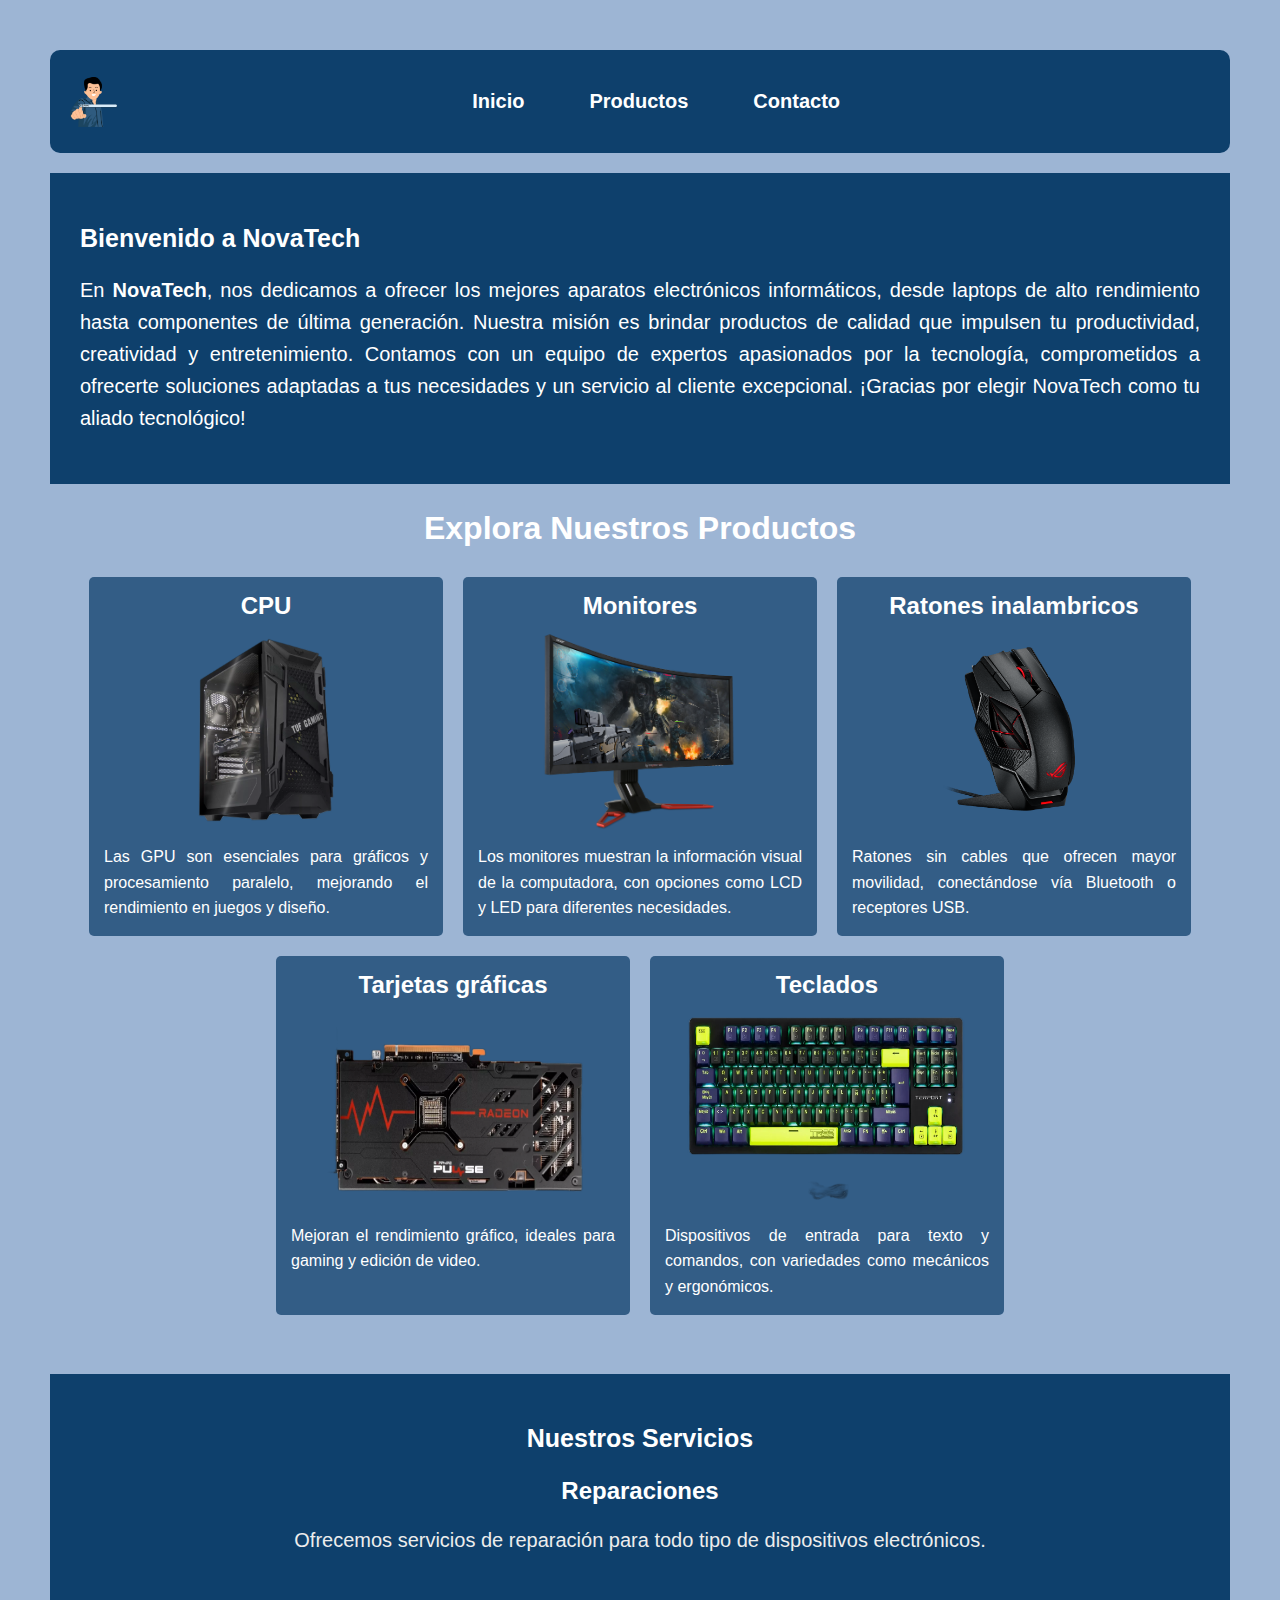
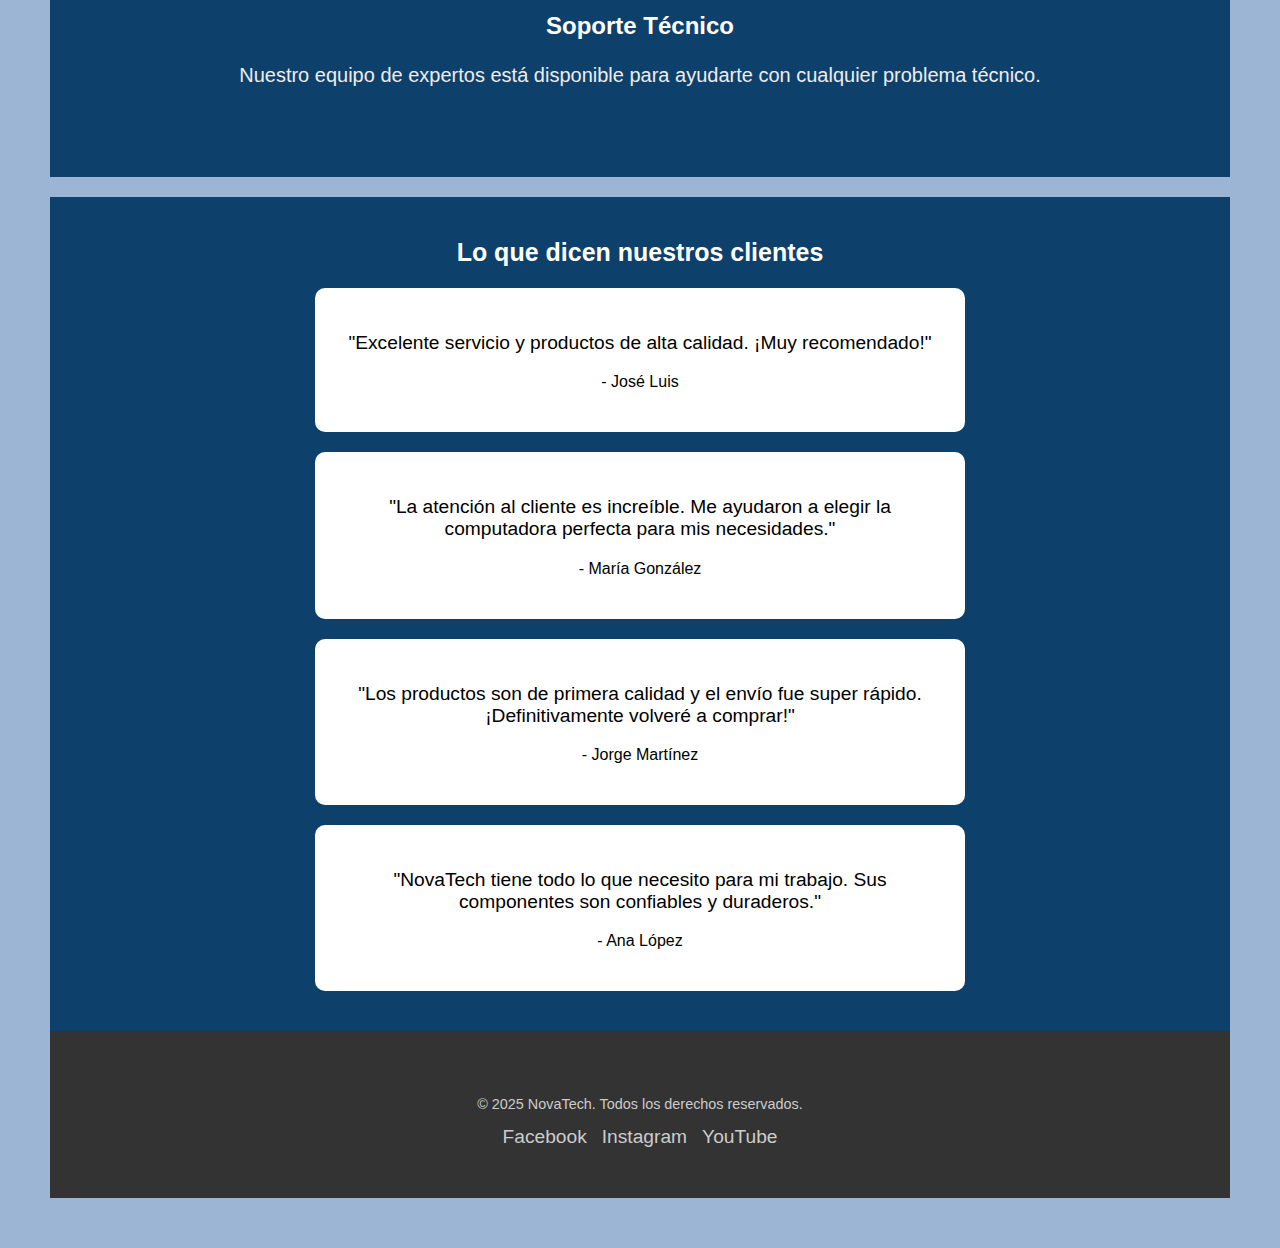
<file: index.html>
<!DOCTYPE html>
<html lang="es">
<head>
    <meta charset="UTF-8">
    <meta name="viewport" content="width=device-width, initial-scale=1.0">
    <title>Aparatos Electrónicos Informáticos</title>
    <link rel="stylesheet" href="estilos/styles.css">
    <link rel="shortcut icon" href="imagenes/informacion.webp" type="image/x-icon">
</head>
<body>
    
    <nav class="menus">
        <img src="imagenes/informacion.webp" alt="Logo" class="logo">
        <div class="menu-contenedor">
            <a href="index.html" class="menu">Inicio</a>
            <a href="paginas/productos.html" class="menu">Productos</a>
            <a href="paginas/contacto.html" class="menu">Contacto</a>
        </div>
    </nav>
    <!-- Practica 2 -->
    <div class="contenedor-bienvenida">
    <h2 class="seccion">Bienvenido a NovaTech</h2>
    <p class="parrafo">En <strong>NovaTech</strong>, nos dedicamos a ofrecer los mejores aparatos electrónicos informáticos, desde laptops de alto rendimiento hasta componentes de última generación. Nuestra misión es brindar productos de calidad que impulsen tu productividad, creatividad y entretenimiento. Contamos con un equipo de expertos apasionados por la tecnología, comprometidos a ofrecerte soluciones adaptadas a tus necesidades y un servicio al cliente excepcional. ¡Gracias por elegir NovaTech como tu aliado tecnológico!</p>
    </div>

    <h2 class="parrafo-productos">Explora Nuestros Productos</h2>
    <div class="contenedor-cartas">
        <div class="imagen">
            <p class="titulo_imagen">CPU</p>
            <!--<img class="imagenes" src="Imagenes_informatica/teclado.png" alt="Descrpción de imagen">-->
            <a href="#">
                <img class="imagenes" src="imagenes/ART2.webp" alt="">
            </a>
            <p class="descripcion_imagen">Las GPU son esenciales para gráficos y procesamiento paralelo, mejorando el rendimiento en juegos y diseño.</p>
        </div>

        <div class="imagen">
            <p class="titulo_imagen">Monitores</p>
            <!--<img class="imagenes" src="Imagenes_informatica/teclado.png" alt="Descrpción de imagen">-->
            <a href="#">
                <img class="imagenes" src="imagenes/ART3.webp" alt="">
            </a>
            <p class="descripcion_imagen">Los monitores muestran la información visual de la computadora, con opciones como LCD y LED para diferentes necesidades.</p>
        </div>

        <div class="imagen">
            <p class="titulo_imagen">Ratones inalambricos</p>
            <!--<img class="imagenes" src="Imagenes_informatica/teclado.png" alt="Descrpción de imagen">-->
            <a href="#">
                <img class="imagenes" src="imagenes/ART5.webp" alt="">
            </a>
            <p class="descripcion_imagen">Ratones sin cables que ofrecen mayor movilidad, conectándose vía Bluetooth o receptores USB.</p>
        </div>

        <div class="imagen">
            <p class="titulo_imagen">Tarjetas gráficas</p>
            <!--<img class="imagenes" src="Imagenes_informatica/teclado.png" alt="Descrpción de imagen">-->
            <a href="#">
                <img class="imagenes" src="imagenes/ART8.webp" alt="">
            </a>
            <p class="descripcion_imagen">Mejoran el rendimiento gráfico, ideales para gaming y edición de video.</p>
        </div>

        <div class="imagen">
            <p class="titulo_imagen">Teclados</p>
            <!--<img class="imagenes" src="Imagenes_informatica/teclado.png" alt="Descrpción de imagen">-->
            <a href="#">
                <img class="imagenes" src="imagenes/ART10.webp" alt="">
            </a>
            <p class="descripcion_imagen">Dispositivos de entrada para texto y comandos, con variedades como mecánicos y ergonómicos.</p>
        </div>
    </div>

    <div class="contenedor-servicios">
        <h2 class="seccion">Nuestros Servicios</h2>
        <div class="servicio">
            <h3 class="titulo_servicio">Reparaciones</h3>
            <p class="descripcion_servicio">Ofrecemos servicios de reparación para todo tipo de dispositivos electrónicos.</p>
        </div>
        <div class="servicio">
            <h3 class="titulo_servicio">Soporte Técnico</h3>
            <p class="descripcion_servicio">Nuestro equipo de expertos está disponible para ayudarte con cualquier problema técnico.</p>
        </div>
    </div>

    <div class="contenedor-testimonios">
        <h2 class="seccion">Lo que dicen nuestros clientes</h2>
        <div class="testimonio">
            <p class="texto_testimonio">"Excelente servicio y productos de alta calidad. ¡Muy recomendado!"</p>
            <p class="autor_testimonio">- José Luis</p>
        </div>
        <div class="testimonio">
            <p class="texto_testimonio">"La atención al cliente es increíble. Me ayudaron a elegir la computadora perfecta para mis necesidades."</p>
            <p class="autor_testimonio">- María González</p>
        </div>
        <div class="testimonio">
            <p class="texto_testimonio">"Los productos son de primera calidad y el envío fue super rápido. ¡Definitivamente volveré a comprar!"</p>
            <p class="autor_testimonio">- Jorge Martínez</p>
        </div>
        <div class="testimonio">
            <p class="texto_testimonio">"NovaTech tiene todo lo que necesito para mi trabajo. Sus componentes son confiables y duraderos."</p>
            <p class="autor_testimonio">- Ana López</p>
        </div>
    </div>

    <footer class="pie-pagina">
        <div class="derechos">
            <p>© 2025 NovaTech. Todos los derechos reservados.</p>
        </div>
        <div class="redes-sociales">
            <a href="https://www.facebook.com/share/1DUU9bxd25/?mibextid=wwXIfr" target="_blank">Facebook<i class="fab fa-facebook-f"></i></a>
            <a href="https://www.instagram.com/ghiatecnologia?igsh=bmw3eWxlamlzbjBl" target="_blank">Instagram<i class="fab fa-instagram"></i></a>
            <a href="https://youtube.com/@ghiatecnologia?si=MBgMnG4NZ07Kdyrm " target="_blank">YouTube<i class="fab fa-youtube"></i></a>
        </div>
    </footer>
</body>
</html>
</file>
<file: estilos/styles.css>
:root {
    --fuente-texto: Arial;
}
html {
    scroll-behavior: smooth;
}
body {
    margin: 20px;
    background-color: rgb(157, 181, 212);
    font-family: var(--fuente-texto);
}
/* Menú de navegación */
.menus {
    border-radius: 10px;
    display: flex;
    align-items: center;
    padding: 10px;
    background-color: rgba(5, 56, 101, 0.941);
}
.logo {
    height: 50px;
    margin-right: auto;
}
.menu-contenedor {
    display: flex;
    justify-content: center;
    flex-grow: 1;
}
.menu {
    text-decoration: none;
    color: white;
    font-weight: bold;
    margin-right: 15px;
}
.menu:hover {
    color: #007bff;
}
.contenedor-bienvenida {
    background-color: rgba(5, 56, 101, 0.941);
    padding: 20px;
    margin-top: 20px;
}
.seccion {
    font-size: 25px;
    font-weight: 700;
    color: white;
    font-family: var(--fuente-texto);
}
.parrafo {
    color: white;
    font-family: var(--fuente-texto);
    line-height: 1.6;
    font-size: 20px;
    text-align: justify;
}
/* Exploración Productos */
.parrafo-productos {
    text-align: center;
    font-size: 2rem;
    font-weight: 700;
    color: white;
    font-family: var(--fuente-texto);
    margin-bottom: 30px;
}
.contenedor-cartas {
    display: flex;
    flex-wrap: wrap;
    justify-content: center;
    gap: 20px;
}
.imagen {
    background-color: rgba(5, 56, 101, 0.7);
    border-radius: 5px;
    overflow: hidden;
    width: 250px;
    text-align: center;
}
.titulo_imagen {
    font-family: var(--fuente-texto);
    font-size: 1.5rem;
    font-weight: 600;
    color: white;
    margin: 15px 0 10px;
}
.imagenes {
    max-width: 80%;
    height: 200px;
    margin: auto;
    padding-bottom: 10px;
}
.descripcion_imagen {
    font-family: var(--fuente-texto);
    font-size: 1rem;
    line-height: 1.6;
    text-align: justify;
    color: white;
    padding: 0 15px 15px;
    margin: 0;
}
/* Estilos para la sección de servicios */
.contenedor-servicios {
    padding: 20px;
    background-color: rgba(5, 56, 101, 0.941);
    margin-top: 5%;
    text-align: center;
}
.servicio {
    font-family: var(--fuente-texto);
    margin-bottom: 60px;
}
.titulo_servicio {
    font-size: 1.5rem;
    color: white;
}
.descripcion_servicio {
    font-size: 20px;
    color: rgb(237, 237, 237);
}
/* Estilos para la sección de testimonios */
.contenedor-testimonios {
    margin-top: 20px;
    padding: 20px;
    background-color: rgba(5, 56, 101, 0.941);
    text-align: center;
}
.testimonio {
    margin: 0 auto 20px;
    background-color: white;
    border-radius: 10px;
    padding: 20px;
    max-width: 600px;
}
.texto_testimonio {
    font-size: 1.2rem;
    color: black;
    font-family: var(--fuente-texto);
}
.autor_testimonio {
    font-size: 1rem;
    color: black;
    font-family: var(--fuente-texto);
}
/* Estilos del pie de página */
.pie-pagina {
    background-color: #333;
    color: white;
    padding: 50px;
    font-family: var(--fuente-texto);
    text-align: center;
}
.derechos {
    font-size: 0.9rem;
    color: #ccc;
    margin-bottom: 10px;
}
.redes-sociales {
    display: flex;
    justify-content: center;
    gap: 15px;
}
.redes-sociales a {
    color: #ccc;
    text-decoration: none;
    font-size: 1.2rem;
    transition: color 0.3s ease;
}
.redes-sociales a:hover {
    color: #007BFF;
}
/***************************************************! Página Productos !*****************************************/
.productos {
    margin-top: 20px;
    text-align: center;
    padding: 40px 20px;
    background-color: rgba(5, 56, 101, 0.941);
    border-radius: 10px;
}
/* TÍTULO */
.productos_titulo {
    font-size: 2rem;
    color: white;
    margin-bottom: 20px;
}
/* MENÚ DE CATEGORÍAS */
.productos_menu {
    display: flex;
    justify-content: center;
    gap: 15px;
    margin-bottom: 30px;
    margin-top: 40px;
}
.productos_categoria {
    background-color: white;
    font-weight: bold;
    padding: 15px 15px;
    border: none;
    border-radius: 5px;
    cursor: pointer;
    transition: all 0.3s ease-in-out;
}
.productos_categoria:hover {
    background-color: rgba(71, 156, 171, 0.982);
}
.productos_categoria-contenedor {
    margin-bottom: 50px;
    padding: 20px;
    border-bottom: 2px solid white;
}
/* LISTA DE PRODUCTOS */
.productos_lista {
    display: flex;
    flex-wrap: wrap;
    justify-content: center;
    gap: 20px;
}
/* ITEM DE PRODUCTO */
.productos_item {
    background-color: rgba(255, 255, 255, 0.9);
    border-radius: 10px;
    padding: 15px;
    width: 250px;
    height: 450px;
    box-shadow: 0 4px 8px rgba(0, 0, 0, 0.1);
    display: flex;
    flex-direction: column;
    justify-content: space-between;
    margin: 10px;
    overflow: hidden;
}
.productos_imagen {
    width: 100%;
    height: 200px;
    object-fit: contain;
    border-radius: 5px;
    justify-content: center;
}
.productos_nombre {
    font-size: 1.3rem;
    font-weight: bold;
    color: rgba(5, 56, 101, 0.941);
    margin: 10px 0;
}
.productos_precio {
    font-size: 1.2rem;
    font-weight: bold;
    color: green;
    margin: 5px 0;
}
.productos_descripcion-contenedor {
    max-height: 0;
    overflow: hidden;
    transition: max-height 0.3s ease;
}
.ver-mas-checkbox:checked ~ .productos_descripcion-contenedor {
    max-height: 100px;
}
.productos_descripcion {
    font-size: 0.8rem;
    color: #444;
    margin-top: 5px;
    font-family: var(--fuente-texto);
}
/* Ocultar el checkbox */
.ver-mas-checkbox {
    display: none;
}
/* Botones */
.botones {
    display: flex;
    justify-content: space-between;
    margin-top: 10px;
}
.boton_ver_mas, .boton_comprar {
    padding: 10px 15px;
    border: none;
    border-radius: 5px;
    cursor: pointer;
    font-size: 0.9rem;
}
.boton_ver_mas {
    background-color: #007bff;
    color: white;
}
.boton_comprar {
    background-color: #054992;
    color: white;
}
.boton_ver_mas:hover {
    background-color: #0056b3;
}
.boton_comprar:hover {
    background-color: #2f7fbc;
}
.texto_ver_menos {
    display: none;
}
.ver-mas-checkbox:checked ~ .botones .texto_ver_mas {
    display: none;
}
.ver-mas-checkbox:checked ~ .botones .texto_ver_menos {
    display: inline;
}
/*******************************************? Página Contacto ?********************************************************/
.contacto {
    text-align: center;
    padding: 40px 20px;
    max-width: 800px;
    margin: auto;
}
.contacto_mapa {
    background-color: #ffffff;
    padding: 20px;
    border-radius: 10px;
    margin-bottom: 20px;
}
.mapa iframe {
    width: 100%;
    height: 300px;
    border-radius: 10px;
    background-color: rgba(255, 255, 255, 0.9);
}
.contacto_redes {
    padding: 20px;
    color: rgba(5, 56, 101, 0.941);
    font-size: 1.3rem;
}
.redes_sociales {
    display: flex;
    justify-content: center;
    gap: 20px;
    margin-top: 10px;
}
.contacto_redes a {
    text-decoration: none;
    color: white;
    padding: 10px 20px;
    border-radius: 5px;
    display: flex;
    align-items: center;
    gap: 10px;
    font-size: 18px;
}
.contacto_redes a:hover {
    color: #007BFF;
}
.contacto_redes a img {
    width: 30px;
    height: 30px;
}
/********************************************* Modo responsive ***********************************************/
/* Móviles (menos de 600px) */
@media (max-width: 600px) {
    body {
        margin: 10px;
    }
    .menus {
        padding: 5px;
    }
    .menu {
        font-size: 14px;
        padding: 5px 10px;
    }
    .contenedor-bienvenida {
        padding: 10px;
    }
    .seccion {
        font-size: 18px;
    }
    .parrafo {
        font-size: 14px;
    }
    .productos {
        font-size: 1.2rem;
    }
    .imagen {
        width: 100%;
        margin-bottom: 15px;
    }
    .contenedor-servicios {
        padding: 10px;
    }
    .titulo_servicio {
        font-size: 1rem;
    }
    .descripcion_servicio {
        font-size: 14px;
    }
    .testimonio {
        padding: 10px;
    }
    .texto_testimonio {
        font-size: 0.9rem;
    }
    .autor_testimonio {
        font-size: 0.8rem;
    }
    .pie-pagina {
        padding: 15px;
    }
    .derechos {
        font-size: 0.7rem;
    }
    .redes-sociales a {
        font-size: 0.9rem;
    }
    .productos_menu {
        flex-direction: column; 
        gap: 10px; 
    }
    .productos_categoria {
        padding: 10px 10px; 
        font-size: 14px; 
        width: 100%; 
    }
    .redes_sociales {
        display: flex;
        flex-direction: column; 
        align-items: center; 
        gap: 10px; 
        margin-top: 10px;
    }
    .contacto_redes a {
        width: 80%; 
        text-align: center; 
        padding: 10px; 
        box-sizing: border-box; 
        display: flex;
        justify-content: center; 
        align-items: center; 
        gap: 10px;  
        font-size: 16px; 
    }
    .contacto_redes a img {
        width: 24px; 
        height: 24px; 
    }
}
/* Tablets (600px - 1024px) */
@media (min-width: 600px) and (max-width: 1024px) {
    body {
        margin: 20px;
    }
    .menus {
        padding: 10px;
    }
    .menu {
        font-size: 16px;
        padding: 10px 15px;
    }
    .contenedor-bienvenida {
        padding: 15px;
    }
    .seccion {
        font-size: 20px;
    }
    .parrafo {
        font-size: 16px;
    }
    .productos {
        font-size: 1.5rem;
    }
    .imagen {
        width: 45%;
    }
    .contenedor-servicios {
        padding: 15px;
    }
    .titulo_servicio {
        font-size: 1.2rem;
    }
    .descripcion_servicio {
        font-size: 16px;
    }
    .testimonio {
        padding: 15px;
    }
    .texto_testimonio {
        font-size: 1rem;
    }
    .autor_testimonio {
        font-size: 0.9rem;
    }
    .pie-pagina {
        padding: 20px;
    }
    .derechos {
        font-size: 0.8rem;
    }
    .redes-sociales a {
        font-size: 1rem;
    }
}
/* Escritorio (más de 1024px) */
@media (min-width: 1024px) {
    body {
        margin: 50px;
    }
    .menus {
        padding: 20px;
    }
    .menu {
        font-size: 20px;
        padding: 20px 25px;
    }
    .contenedor-bienvenida {
        padding: 30px;
    }
    .seccion {
        font-size: 25px;
    }
    .parrafo {
        font-size: 20px;
    }
    .productos {
        font-size: 2rem;
    }
    .imagen {
        width: 30%;
    }
    .contenedor-servicios {
        padding: 30px;
    }
    .titulo_servicio {
        font-size: 1.5rem;
    }
    .descripcion_servicio {
        font-size: 20px;
    }
    .testimonio {
        padding: 25px;
    }
    .texto_testimonio {
        font-size: 1.2rem;
    }
    .autor_testimonio {
        font-size: 1rem;
    }
    .pie-pagina {
        padding: 50px;
    }
    .derechos {
        font-size: 0.9rem;
    }
    .redes-sociales a {
        font-size: 1.2rem;
    }
}
</file>
